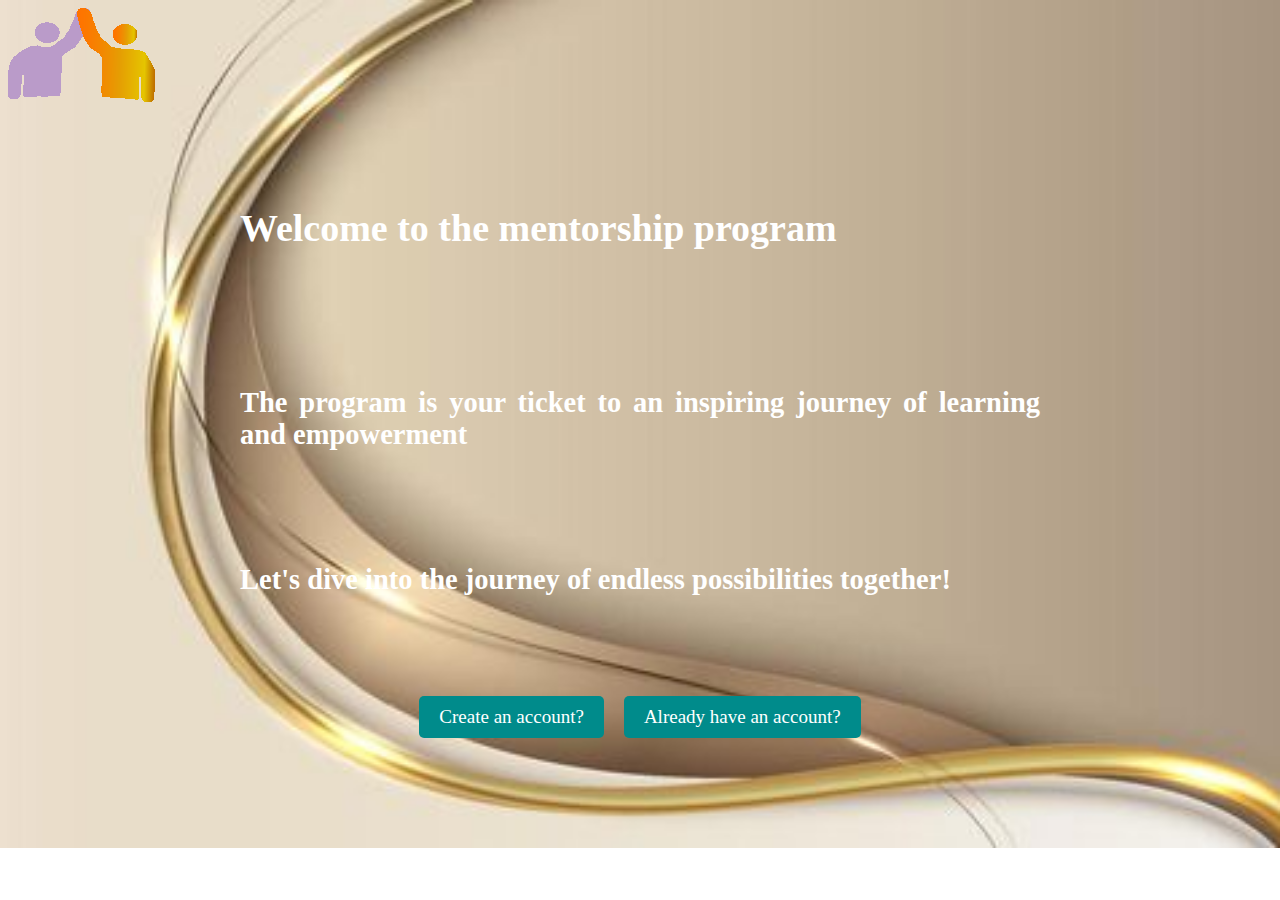
<file: index.html>
<!DOCTYPE html>
<html lang="en">
<head>
  <meta charset="UTF-8">
  <meta name="viewport" content="width=device-width, initial-scale=1.0">
  <title>Welcome-Page</title>
  <link rel="stylesheet" href="style.css">
</head>

<body style="background-image: url('WelcomepageWallpaper.jpg');">
  <img src="MentorshipDesign.png" alt="logo" class="logo"> 

  <div class="container">
    <h1>Welcome to the mentorship program</h1>  <br> <br> <br> <br>
    <h2> The program is your ticket to an inspiring journey of learning and empowerment</h2> <br> <br> <br>
    <h2> Let's dive into the journey of endless possibilities together!</h2> <br> <br> <br>
    <div class="buttons">
      <a href="signup.html" class="btn">Create an account?</a>
      <a href="Login.html" class="btn">Already have an account?</a>
    </div>
  </div>

</body>
</html>
</file>
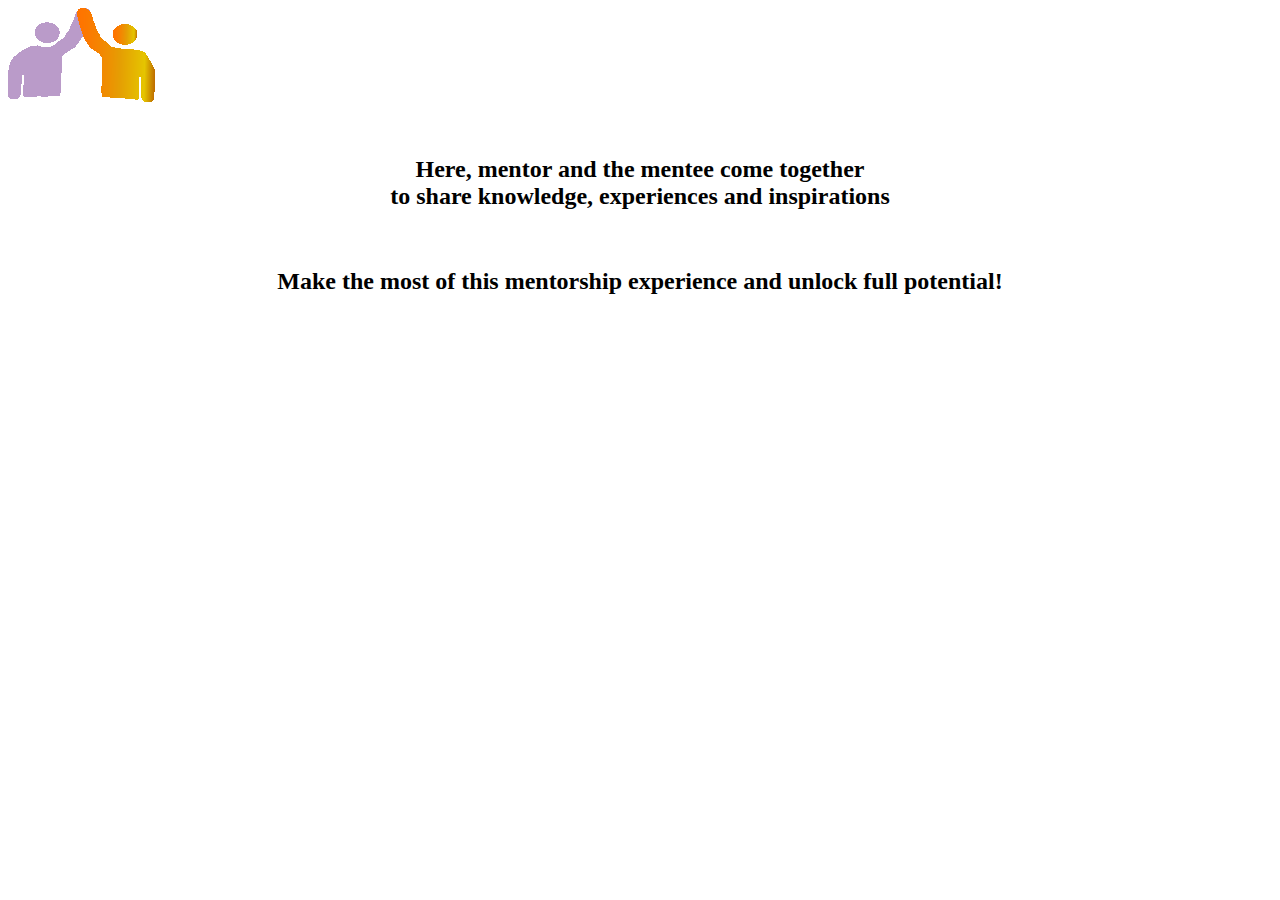
<file: aboutus.html>
<!DOCTYPE html>
<html lang="en">
<head>
    <meta charset="UTF-8">
    <meta name="viewport" content="width=device-width, initial-scale=1.0">
    <title>Aboutus</title>
    <link rel="stylesheet" href="aboutus.css">
</head>
<body>
    <img src="MentorshipDesign.png" alt="logo" class="logo"> 
    <div class="container">
        <h2> Here, mentor and the mentee come together <br> to share knowledge, experiences and inspirations</h1> <br>  
        <h2> Make the most of this mentorship experience and unlock full potential!</h2> <br> 
</body>
</html>
</file>
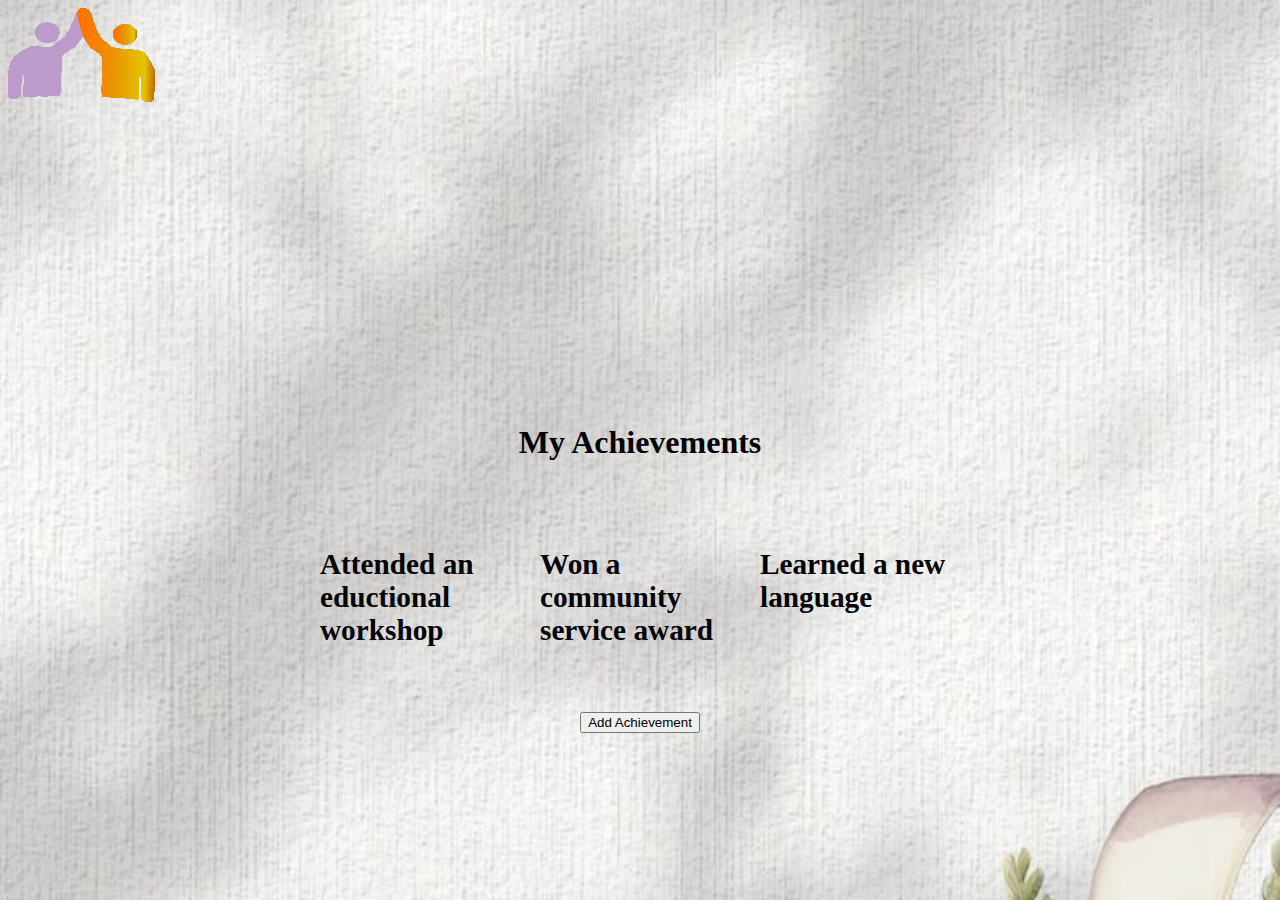
<file: achievement.html>
<!DOCTYPE html>
<html lang="en">
<head>
  <meta charset="UTF-8">
  <meta name="viewport" content="width=device-width, initial-scale=1.0">
  <title>Achievements</title>
  <link rel="stylesheet" href="achievement.css">
</head>
<body>
  <img src="MentorshipDesign.png" alt="logo" class="logo">
  <div class="topnav">
    <a class="active" href="mentorpage.html"> Mentor's Profile </a>
    <a href="goal.html">Goals</a>
    <a href="achievement.html"> Achievement </a>
    <a href="todo.html"> Todo List </a>
  </div>

  <div class="container">
    <h1>My Achievements</h1> <br> <br>

    <div class="achievements">
      <div class="achievement">
        <h3> Attended an eductional workshop</h3>
      </div>
      <div class="achievement">
        <h3> Won a community service award </h3>
      </div>
      <div class="achievement">
        <h3> Learned a new language </h3>
      </div>
    </div>
    <br>
    <br>
  <button class="btn" onclick="openForm()">Add Achievement</button>
  <div class="form-popup" id="addAchievementForm">
    <form action="/add_achievement" class="form-container">
      <h2>Add Achievement</h2>
      <label for="achievement">Achievement:</label>
      <input type="text" id="achievement" name="achievement" required>
      <button type="submit" class="btn">Add</button>
      <button type="button" class="btn cancel" onclick="closeForm()">Cancel</button>
    </form>
  </div>
</div>
<script>
  function openForm() {
    document.getElementById("addAchievementForm").style.display = "block";
  }
  function closeForm() {
    document.getElementById("addAchievementForm").style.display = "none";
  }
</script>
</body>
</html>
</file>
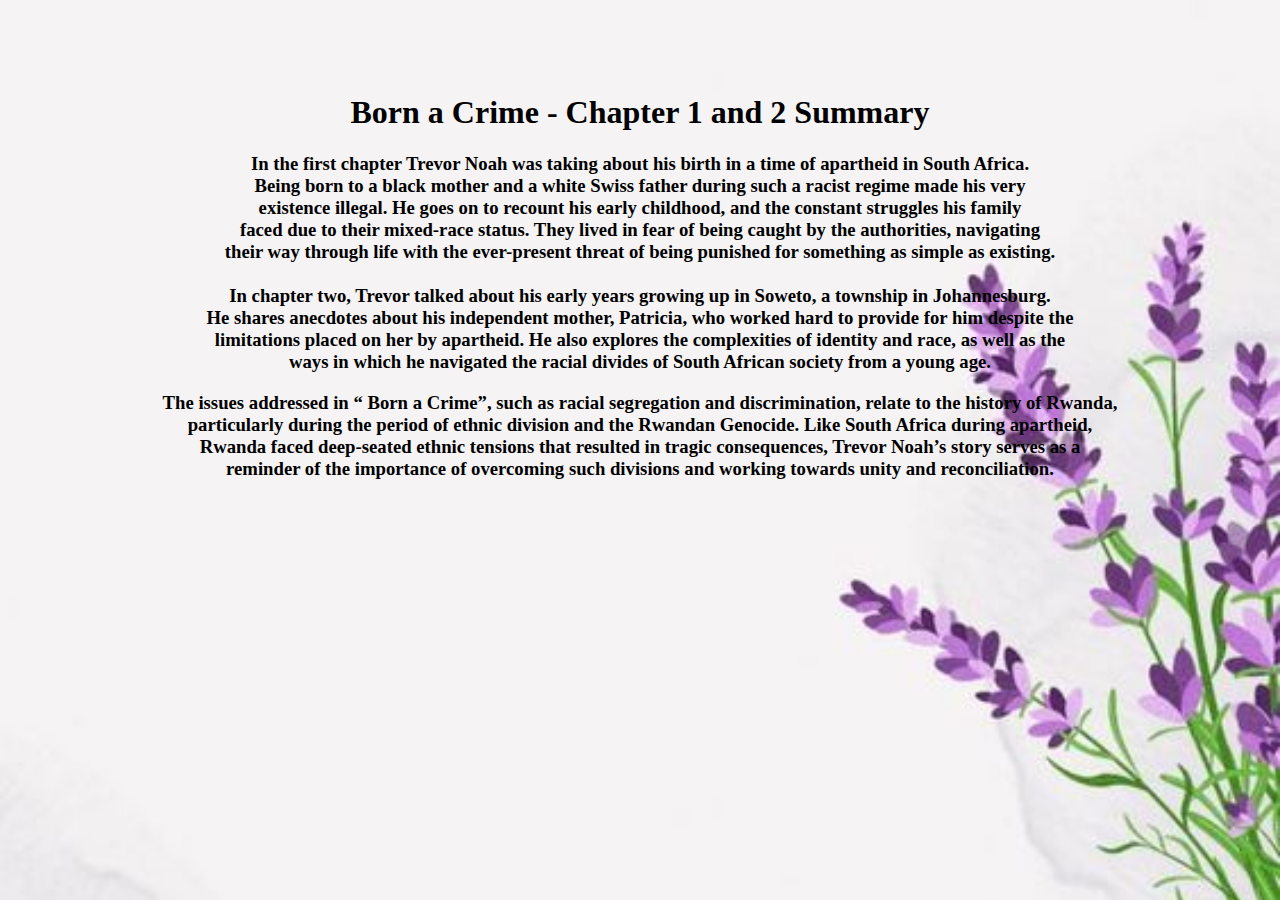
<file: book_summary.html>
<!DOCTYPE html>
<html lang="en">
<head>
    <meta charset="UTF-8">
    <meta name="viewport" content="width=device-width, initial-scale=1.0">
    <title> Book-Summary</title>
    <link rel="stylesheet" href="book_summary.css">
</head>
<body class="body">
    <div class="book_summary">
    <h1>Born a Crime - Chapter 1 and 2 Summary</h1>
    <h3>
      In the first chapter Trevor Noah was taking about his birth in a time of apartheid in South Africa. <br> Being born to a black mother and a white Swiss father during such a racist regime made his very <br> existence illegal. He goes on to recount his early childhood, and the constant struggles his family <br> faced due to their mixed-race status. They lived in fear of being caught by the authorities, navigating <br> their way through life with the ever-present threat of being punished for something as simple as existing. <br><br> In chapter two, Trevor talked about his early years growing up in Soweto, a township in Johannesburg. <br> He shares anecdotes about his independent mother, Patricia, who worked hard to provide for him despite the <br> limitations placed on her by apartheid. He also explores the complexities of identity and race, as well as the <br>  ways in which he navigated the racial divides of South African society from a young age.



    <h3> 
      The issues addressed in “ Born a Crime”, such as racial segregation and discrimination, relate to the history of Rwanda, <br> particularly  during the period of ethnic division and the Rwandan Genocide. Like South Africa during apartheid,<br> Rwanda faced deep-seated ethnic tensions that resulted in tragic consequences, Trevor Noah’s story  serves as a <br> reminder of the importance of overcoming such divisions and working towards unity and reconciliation.
    </h3>  
    </div>
</body>
</html>
</file>
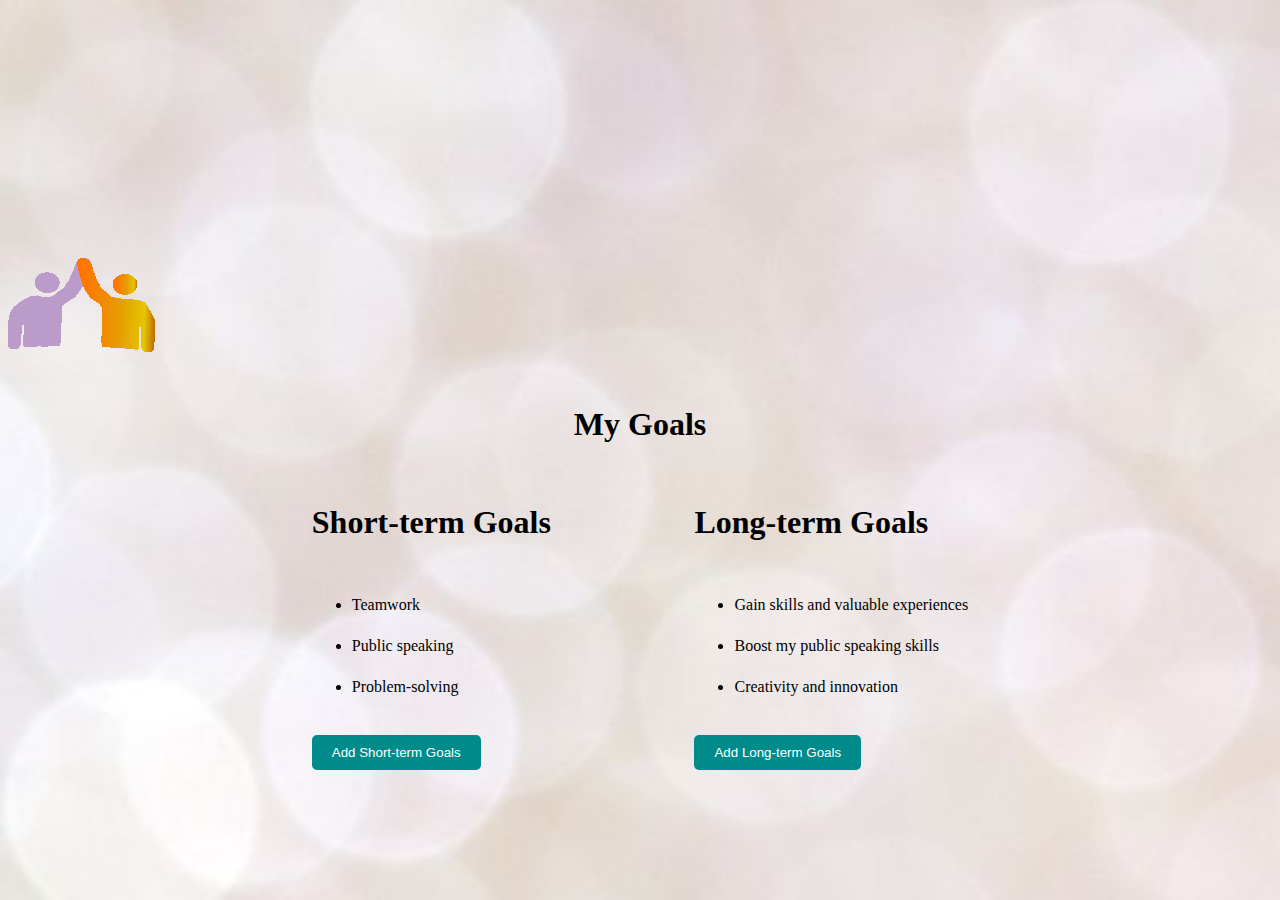
<file: goal.html>
<!DOCTYPE html>
<html lang="en">

<head>
  <meta charset="UTF-8">
  <meta name="viewport" content="width=device-width, initial-scale=1.0">
  <title>Goals</title>
  <link rel="stylesheet" href="goal.css">
</head>

<body>
  <div class="topnav">
    <a class="active" href="mentorpage.html"> Mentor's Profile </a>
    <a href="goal.html">Goals</a>
    <a href="achievement.html"> Achievement </a>
    <a href="todo.html">Todo List</a>
  </div>
  <img src="MentorshipDesign.png" alt="logo" class="logo">
  <div class="container">
    <h1>My Goals</h1> <br>
    <div class="goals">
      <div class="short-term">
        <h1>Short-term Goals</h1> <br>
        <ul>
          <li> Teamwork </li><br>
          <li>Public speaking</li><br>
          <li>Problem-solving</li><br>
        </ul>
        <button> Add Short-term Goals </button>
      </div>
      <div class="long-term">
        <h1>Long-term Goals</h1><br>
        <ul>
          <li> Gain skills and valuable experiences </li><br>
          <li> Boost my public speaking skills</li><br>
          <li> Creativity and innovation </li><br>
        </ul>
        <button> Add Long-term Goals </button>
      </div>
    </div>
  </div>
</body>

</html>
</file>
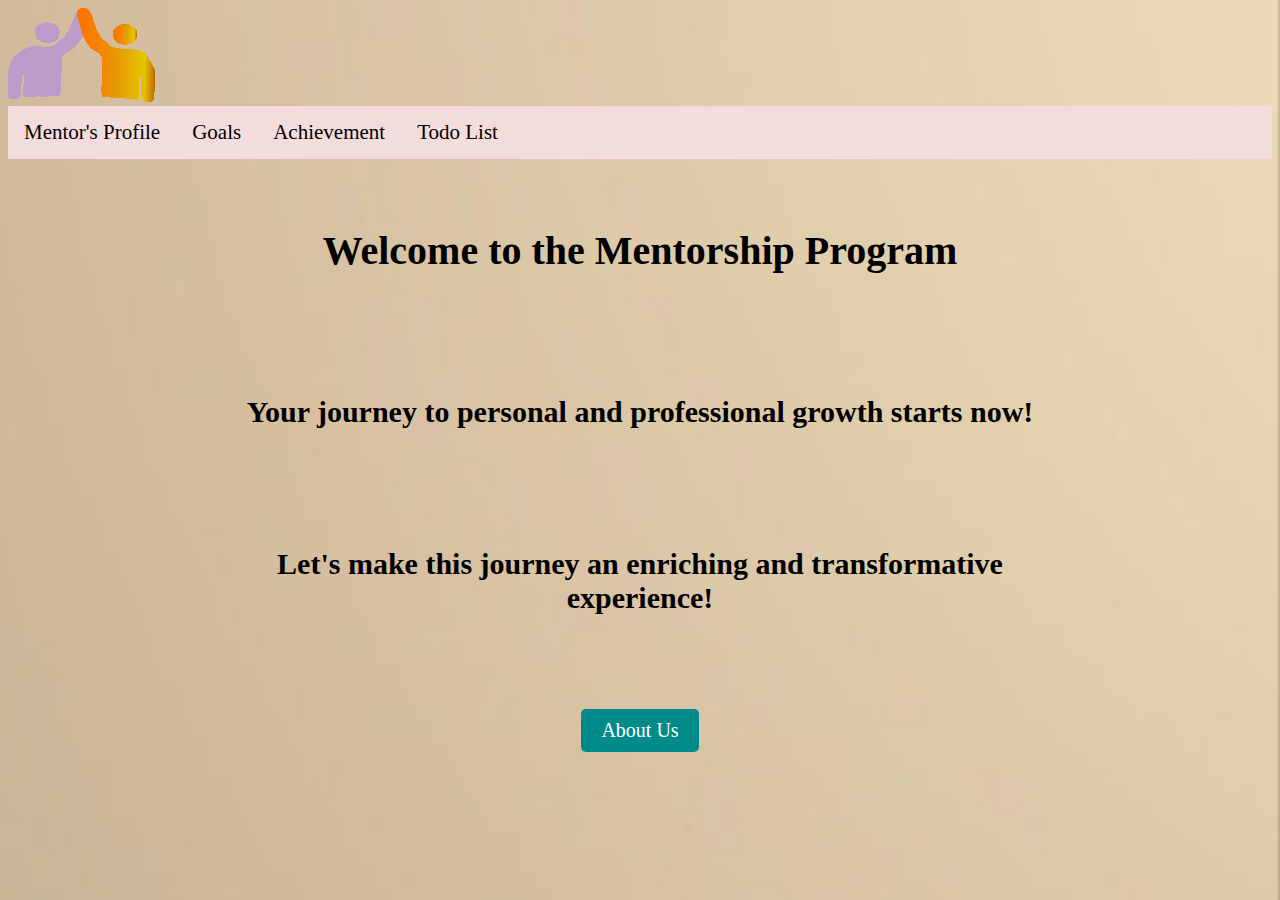
<file: Landingpage.html>
<!DOCTYPE html>
<html lang="en">
<head>
  <meta charset="UTF-8">
  <meta name="viewport" content="width=device-width, initial-scale=1.0">
  <title>Landing Page</title>
  <link rel="stylesheet" href="landingpage.css">
</head>
<body>
  <img src="MentorshipDesign.png" alt="logo" class="logo">
  <div class="topnav">
    <a class="active" href="mentorpage.html"> Mentor's Profile </a>
    <a href="goal.html">Goals</a>
    <a href="achievement.html"> Achievement </a>
    <a href="todo.html">Todo List</a>
  </div>

  <br>
  <div class="container">
    <h1>Welcome to the Mentorship Program</h1> <br> <br> <br> 
    <h2> Your journey to personal and professional growth starts now!</h2> <br> <br> <br> 
    <h2> Let's make this journey an enriching and transformative experience!</h2> <br> <br> <br> 
    <a href="aboutus.html" class="btn"> About Us </a> 
  </div>

</body>
</html>
</file>
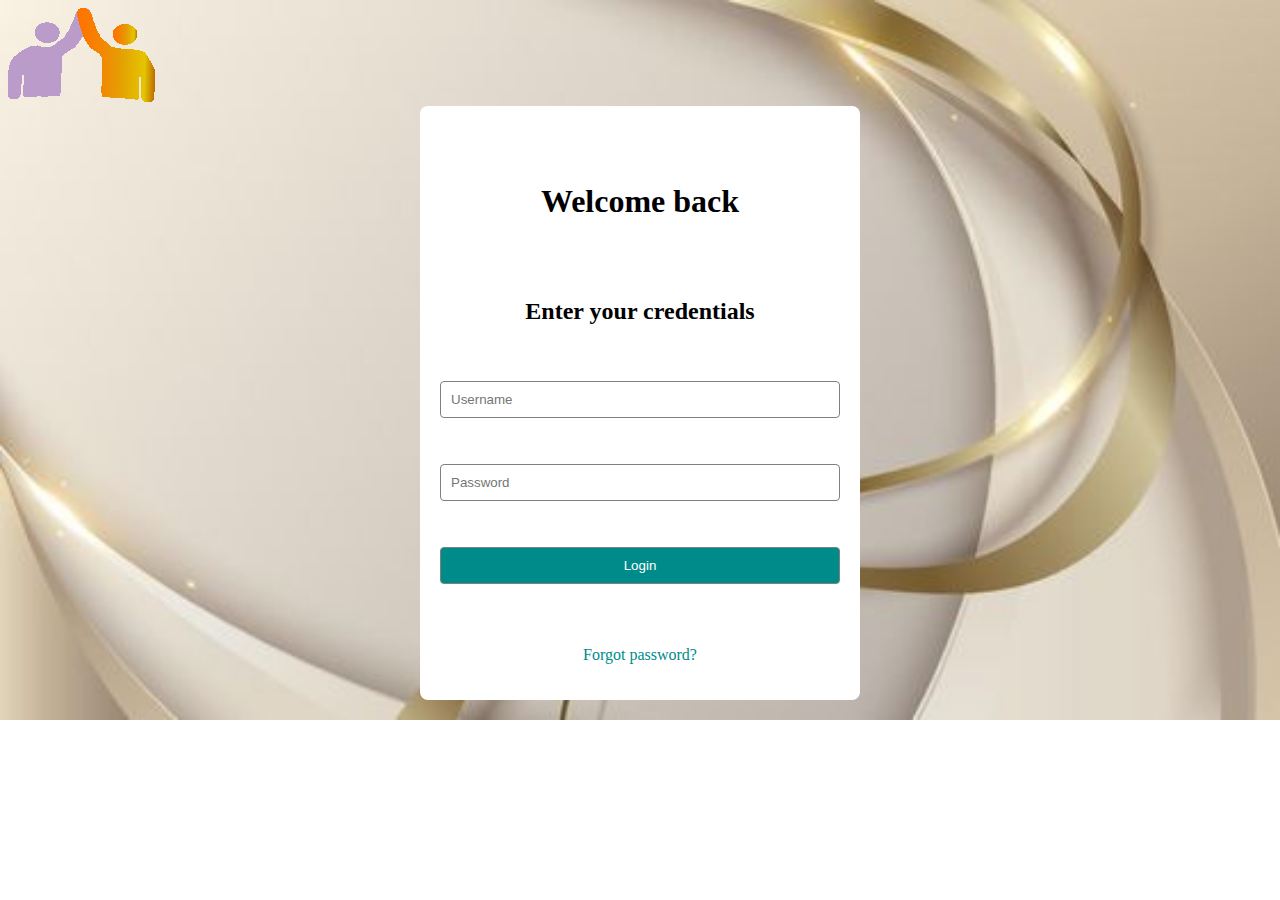
<file: Login.html>
<!DOCTYPE html>
<html lang="en">
<head>
    <meta charset="UTF-8">
    <meta name="viewport" content="width=device-width, initial-scale=1.0">
    <title>Login</title>
    <link rel="stylesheet" href="login.css">

</head>
<body>
    <img src="MentorshipDesign.png" alt="logo" class="logo"> 
    <div class="login-page"> <br> <br> 
        <h1>Welcome back</h1> <br> <br> 
        <h2>Enter your credentials</h2> <br> <br> 
        <form action="Landingpage.html">
           
            <input type="text" placeholder="Username"required> <br><br> 
            <input type="password" placeholder="Password" required> <br><br> 
            <button type="submit"> Login </button> <br><br> 
        </form>
        <p><a href="#">Forgot password?</a></p>
</body>
</html>
</file>
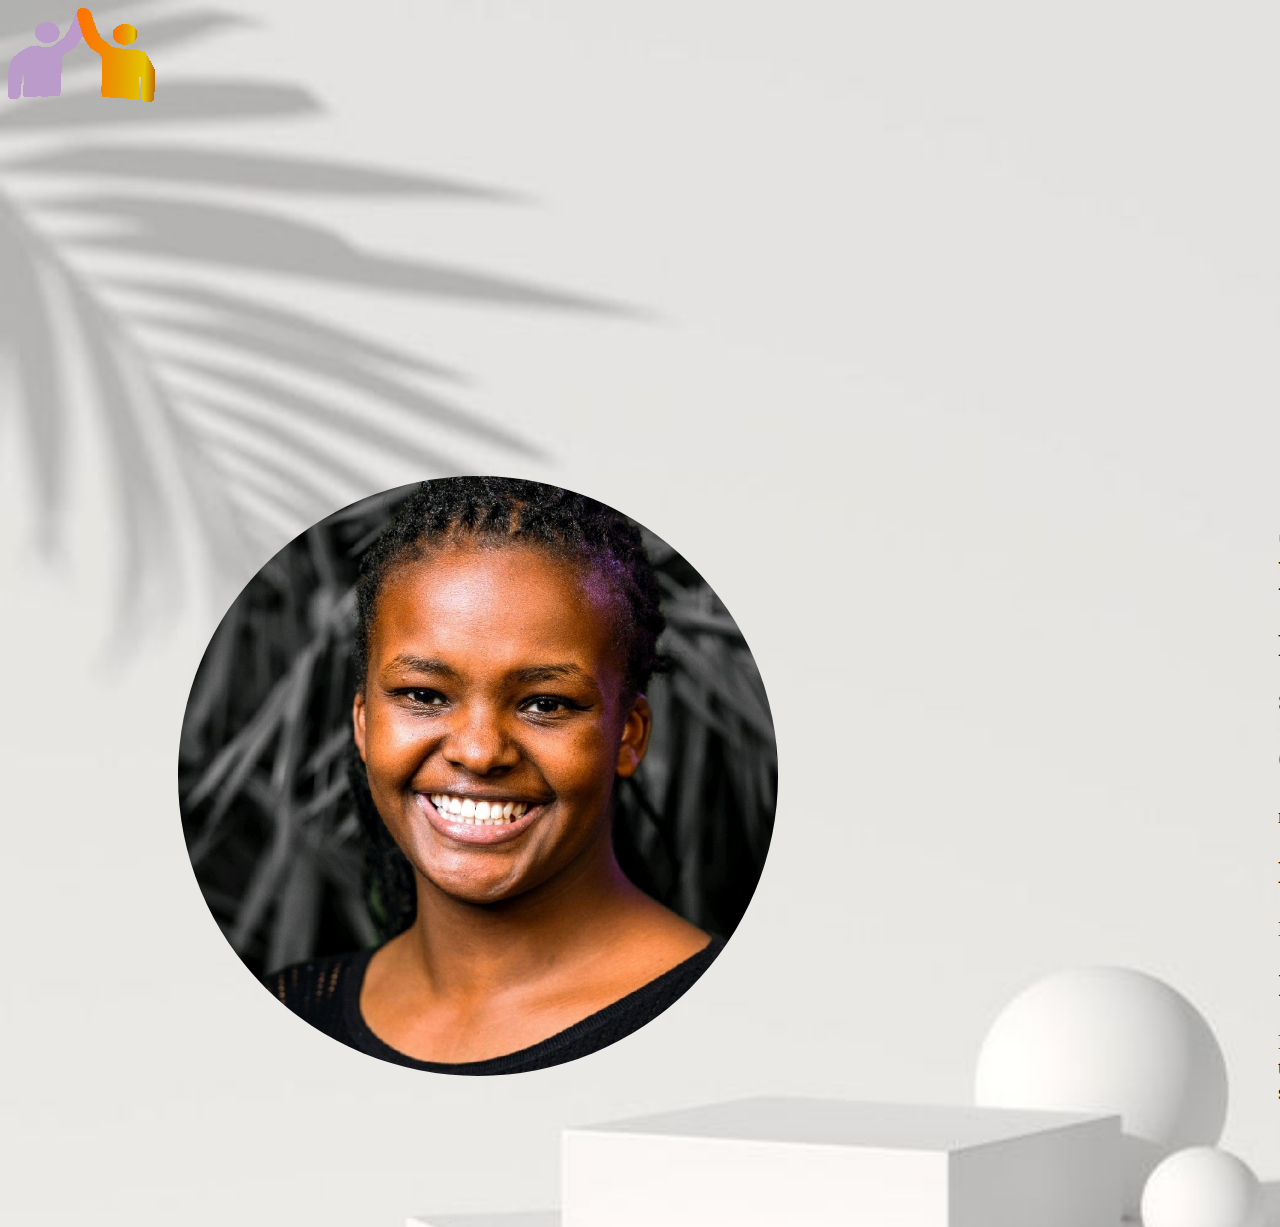
<file: mentorpage.html>
<!DOCTYPE html>
<html lang="en">

<head>
  <meta charset="UTF-8">
  <meta name="viewport" content="width=device-width, initial-scale=1.0">
  <title>Mentor's Profile</title>
  <link rel="stylesheet" href="mentorpage.css">
</head>

<body>
  <img src="MentorshipDesign.png" alt="logo" class="logo">
  <div class="topnav">
    <a class="active" href="mentorpage.html"> Mentor's Profile </a>
    <a href="goal.html">Goals</a>
    <a href="achievement.html"> Achievement </a>
    <a href="todo.html">Todo List</a>
  </div>

  <div class="container">
    <div class="mentor-profile">

      <div class="mentor-image">
        <img src="Mentor's Picture.jpeg" alt="Mentor's Picture"> <br> <br> <br> <br>
      </div>
      <div class="mentorprofile-content">
        <h1> Joyce Ndichu </h1>
        <h2> Profession: </h2>
        <p> Software Engineer </p>
        <h2> Company:</h2>
        <p> mPharma </p>
        <h2> Nationality: </h2>
        <p> Kenyan </p>
        <h2> Interests: </h2>
        <p>Learning new things & Solving social problems </p>
      </div>
      </h4>
    </div>
  </div>
</body>

</html>
</file>
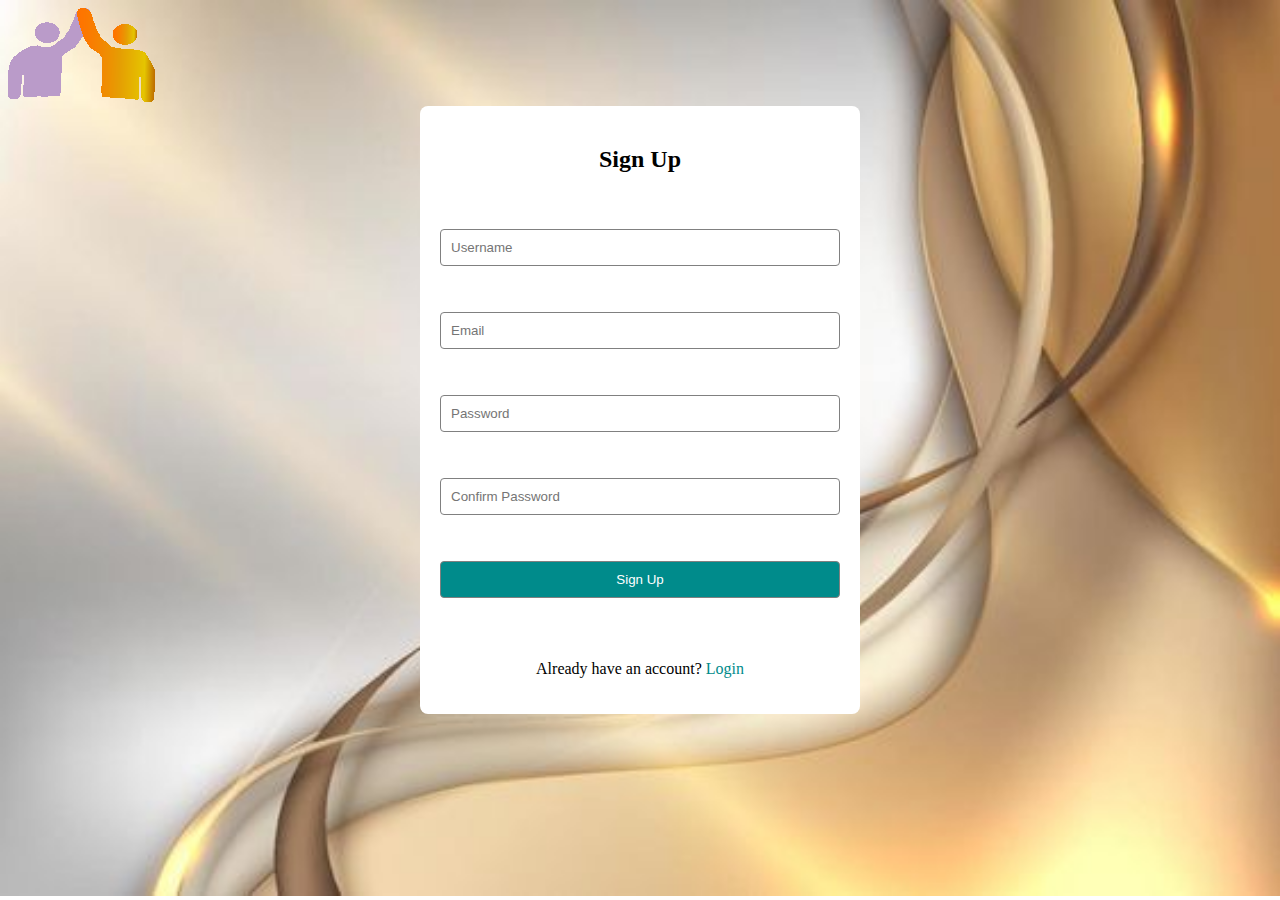
<file: signup.html>
<!DOCTYPE html>
<html lang="en">

<head>
    <meta charset="UTF-8">
    <meta name="viewport" content="width=device-width, initial-scale=1.0">
    <title> Mentorship Program </title>
    <link rel="stylesheet" href="signup.css">
</head>

<body class="body">

    <div class="Container">
        <img src="MentorshipDesign.png" alt="logo" class="logo"> 
        <div class="login-page">
            <h2>Sign Up</h2> <br> <br> 
            <form action="Landingpage.html">
                <input type="text" placeholder="Username" required> <br> <br> 
                <input type="email" placeholder="Email" required> <br> <br> 
                <input type="password" placeholder="Password" required> <br> <br> 
                <input type="password" placeholder="Confirm Password" required> <br> <br> 
                <button type="submit"> Sign Up </button> <br> <br> 
            </form>
            <p> Already have an account? <a href="Login.html"> Login </a></p>


        </div>
</body>

</html>
</file>
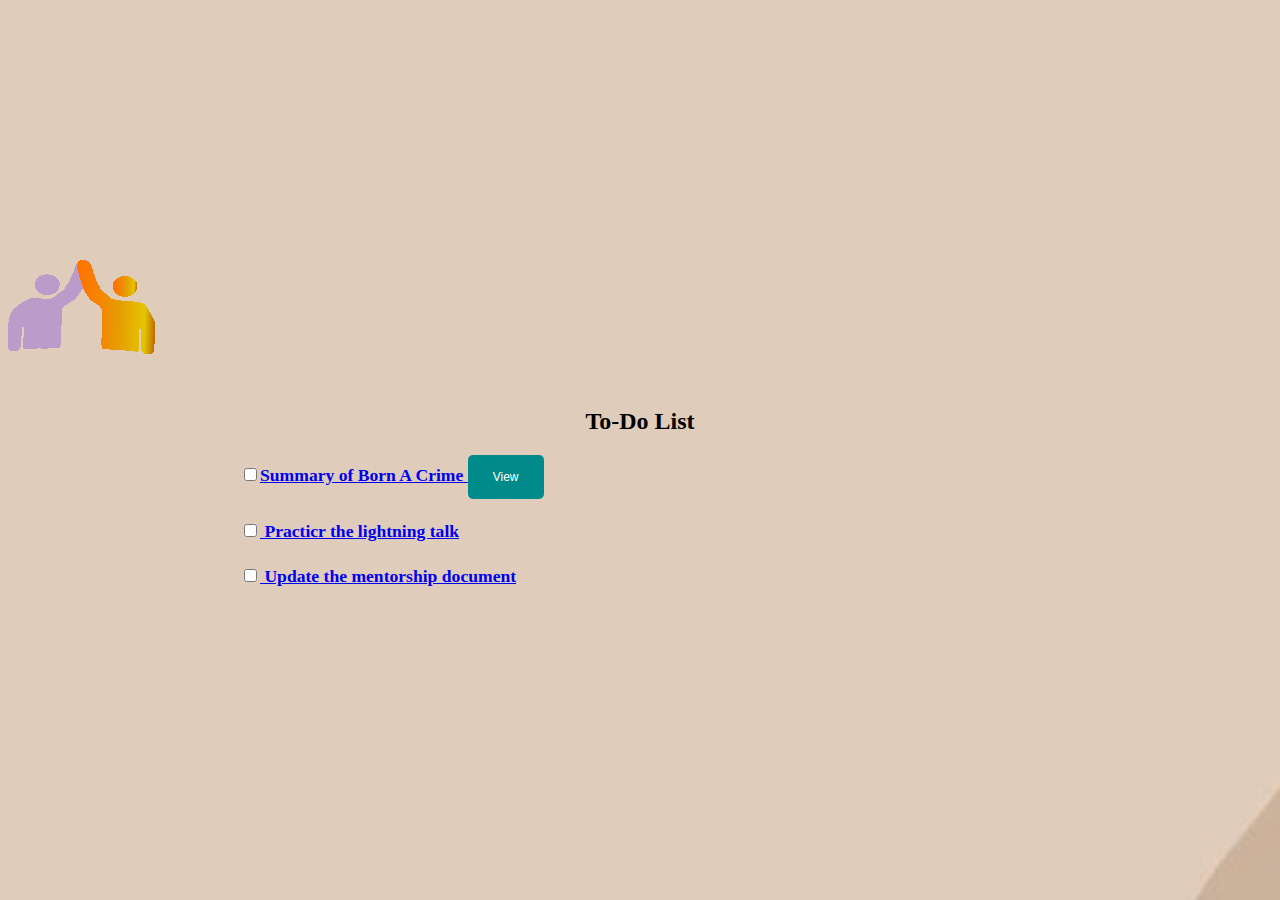
<file: todo.html>
<!DOCTYPE html>
<html lang="en">

<head>
  <meta charset="UTF-8">
  <meta name="viewport" content="width=device-width, initial-scale=1.0">
  <title>To-Do List</title>
  <link rel="stylesheet" href="todo.css">
</head>

<body>
  <div class="topnav">
    <a class="active" href="mentorpage.html"> Mentor's Profile </a>
    <a href="goal.html">Goals</a>
    <a href="achievement.html"> Achievement </a>
    <a href="todo.html">To-do List</a>
  </div>
  <img src="MentorshipDesign.png" alt="logo" class="logo">
  
  <div class="container">
    <h2>To-Do List</h2>
    <p class="todo-list">

      <!-- <p><input type="checkbox" id="task1"><a href="book_summary.html"> Read chapter one & two and write summary for Born a crime <button> View </button> </label></p>
      <p><input type="checkbox" id="task2"><label for="task2"> Practice the ligtning talk</label></p>
      <p><input type="checkbox" id="task3"><label for="task3"> Update the mentorship document </label></p>
      </p> -->

          <p id="task1"><b><input type="checkbox" ><a href="book_summary.html">Summary of Born A Crime <button> View </button></b> </p>
          <p id="task2"><b><input type="checkbox" > Practicr the lightning talk  </b> </p>
          <p id="task3"><b><input type="checkbox" > Update the mentorship document </b> </p>
  </body>
  </html>
</file>
<file: style.css>
body{
    background-repeat: no-repeat;
    background-size: cover;
  }
  .container {
    max-width: 800px;
    margin: 100px auto;
    text-align:justify;
    color:rgb(255, 255, 255);
    font-size: 19px;
  }
 
  .buttons {
    display: flex;
    justify-content:center;
  }
  .btn {
    padding: 10px 20px;
    margin:10px; 
    background-color: darkcyan;
    color: white;
    text-decoration: none;
    border-radius: 5px;
  } 
 /* Media queries */
@media only screen and (max-width: 600px) {
  .container {
    margin: 50px auto;
  }
}
</file>
<file: aboutus.css>
.container {
    max-width: 800px;
    margin: 50px auto;
    text-align: center;
  }

  /* Media queries */
@media only screen and (max-width: 600px) {
    .container {
      margin: 50px auto;
    }
  }
</file>
<file: achievement.css>
body {
 background-image: url('Achievement.jpgjpg');
  background-repeat: no-repeat;
  background-size: cover;
}

.topnav {
  overflow: hidden;
  margin-left: 1320px;
}

.topnav a {
  float: left;
  color:white;
  text-align: center;
  padding: 14px 16px;
  text-decoration: none;
  font-size: 23px;
  background-color: darkcyan;
}

.topnav a.active {
  color: black;
  font-size: 23px;
  background-color: darkcyan;
}

.container {
  max-width: 800px;
  margin: 50px auto;
  text-align: center;
}

.achievements {
  display: flex;
  flex-wrap: wrap;
  justify-content: center;
  gap: 20px;
  font-size: 20px;
}
.achievement {
  max-width: 200px;
  text-align: left;
  font-size: 25px;
}
.achievement img {
  width: 100%;
  border-radius: 5px;
}
.achievement p {
  margin-top: 10px;
}
.btn:hover {
  background-color:darkcyan;
}
.btnn{
  padding: 15px 25px;
  display: inline-block;
  background-color: darkcyan;
  color: #fff;
  text-decoration: none;
  border-radius: 5px;
}
.form-popup {
  display: none;
  position: fixed;
  bottom: 0;
  right: 0;
  left: 0;
  background-color: rgba(0, 0, 0, 0.5);
  z-index: 9;
}
.form-container {
  max-width: 400px;
  background-color: #fefefe;
  margin: 10% auto;
  padding: 20px;
  border-radius: 5px;
}
.form-container h2 {
  margin-bottom: 20px;
}
.form-container label {
  display: block;
  margin-bottom: 10px;
}
.form-container input[type="text"],
.form-container textarea {
  width: 100%;
  padding: 10px;
  margin-bottom: 20px;
  border-radius: 5px;
  border: 1px solid #ccc;
}
.form-container button {
  width: 100%;
  padding: 10px;
  background-color: darkcyan;
  color: #fff;
  border: none;
  border-radius: 5px;
  cursor: pointer;
}
.form-container button:hover {
  background-color: darkcyan;
}
.cancel {
  background-color: #ccc;
  margin-top: 10px;
}

@media only screen and (max-width: 600px) {
  .container {
    margin: 50px auto;
  }
}
</file>
<file: book_summary.css>
body {
    background-image: url('Booksummary.jpg');
     background-repeat: no-repeat;
     background-size: cover;
   }

   .book_summary{
    /* text-align:justify; */
    padding-top: 65px;
    text-align: center;
   }
</file>
<file: goal.css>
body {
    background-image: url(goalswallpaper.jpg);
    background-repeat: no-repeat;
    background-size: cover;
  }

  .topnav {
    overflow: hidden;
    margin-left: 1320px;
  }
  
  .topnav a {
    float: left;
    color: black;
    text-align: center;
    padding: 14px 16px;
    text-decoration: none;
    font-size: 20px;
  }
  
  
  
  .topnav a.active {
    color: black;
    font-size: 20px;
  }
  
  .container {
    max-width: 800px;
    margin: 50px auto;
    text-align: center;
  }
  h2 {
    font-size: 2em;
  }
  .goals {
    display: flex;
    justify-content: space-around;
  }
  ul {
    text-decoration: none;
    
  }
  ul li {
    margin-bottom: 5px;
  }
  button {
    padding: 10px 20px;
    background-color:darkcyan;
    color: white;
    border: none;
    border-radius: 5px;
    cursor: pointer;
  }
  .short-term{
    text-align: justify;
  }
  .long-term{
      text-align: justify;
    }

  /* Media queries */
@media only screen and (max-width: 600px) {
  .container {
    margin: 50px auto;
  }
}
</file>
<file: landingpage.css>
body{
  background-image: url('landin.jpg');
  background-repeat: no-repeat;
    background-size: cover;

}
.topnav {
  overflow: hidden;
  background-color: rgb(243, 220, 220);
}

.topnav a {
  float: left;
  color: black;
  text-align:left;
  padding: 14px 16px;
  text-decoration: none;
  font-size: 21px;
  justify-content: space-between;
}



.topnav a.active {
  color: bla;
}

.container {
  max-width: 800px;
  margin: 50px auto;
  text-align: center;
  font-size: 20px;
}


.btn {
  display: inline-block;
  padding: 10px 20px;
  background-color: darkcyan;
  color: white;
  text-decoration: none;
  border-radius: 5px;
}

/* Media queries */
@media only screen and (max-width: 600px) {
  .container {
    margin: 50px auto;
  }
}
</file>
<file: login.css>
body{
  background-image: url('login.jpg');
  background-repeat: no-repeat;
    background-size: cover;

}

.login-page {
    max-width: 400px;
    margin: 0 auto;
    padding: 20px;
    text-align: center;
    background-color: white;
    border-radius: 8px;
  
  }
  
  input[type="text"],
  input[type="email"],
  input[type="password"],
  button {
    display: block;
    width: 100%;
    margin-bottom: 10px;
    padding: 10px;
    border: 1px solid grey;
    border-radius: 4px;
    box-sizing: border-box;
  }
  
  button {
    background-color: darkcyan;
    color: white;
    cursor: pointer;
  }

  a {
    text-decoration: none;
    color:darkcyan;
  }
  
  /* Media queries */
@media only screen and (max-width: 600px) {
  .container {
    margin: 50px auto;
  }
}
</file>
<file: mentorpage.css>
body {
  background-image: url(MentorWallpaper.jpg);
  background-repeat: no-repeat;
  background-size: cover;
}

.topnav {
  overflow: hidden;
  margin-left: 1320px;
}

.topnav a {
  float: left;
  color: black;
  text-align: center;
  padding: 14px 16px;
  text-decoration: none;
  font-size: 20px;
}



.topnav a.active {
  color: black;
  font-size: 20px;
}

  .container {
    max-width: 800px;
    margin: 50px auto;
    display: flex;
    margin-left: 150px;
    margin-top: 100px;


  }
  
  .mentor-profile {
    display: flex;
    text-align: left;
    padding: 20px;
    border: white;
    border-radius: 5px;
    font-size: 19px;
  }
  .mentor-profile img {
    width: 600px;
    border-radius: 50%;
    margin-bottom: 10px;
    
  }
  .mentorprofile-content{
    margin-left: 500px;
    font-size: 21px;
    margin-right: 10px;
  }

  /* Media queries */
@media only screen and (max-width: 600px) {
  .container {
    margin: 50px auto;
  }
  .mentor-profile img{
    width: 100px;
    border-radius: 10%;
    margin-bottom: 5px;
  }
  .mentorprofile-content{
    margin-left: 80px;
  }
  .logo{
    width: 100px ;
    height: 100px;

  }
}
</file>
<file: signup.css>
body{
  background-image:url('signupwallpaper.jpg');
    background-repeat: no-repeat;
    background-size: cover;
}

.action{
  text-align: center;
}
.login-page {
  max-width: 400px;
  margin: 0 auto;
  padding: 20px;
  text-align: center;
  background-color: white;
  border-radius: 8px;
  box-shadow: grey;
  margin-bottom: 120px;

}

input[type="text"],
input[type="email"],
input[type="password"],
button {
  display: block;
  width: 100%;
  margin-bottom: 10px;
  padding: 10px;
  border: 1px solid grey;
  border-radius: 4px;
  box-sizing: border-box;
}

button {
  background-color: darkcyan;
  color: white;
  cursor: pointer;
}

a {
  text-decoration: none;
  color: darkcyan;
}
</file>
<file: todo.css>
body {
  background-image: url('todolistwallpaper.jpg');
    background-repeat: no-repeat;
    background-size: cover;
  }

  .topnav {
    overflow: hidden;
    margin-left: 1320px;
  }
  
  .topnav a {
    float: left;
    color: black;
    text-align: center;
    padding: 14px 16px;
    text-decoration: none;
    font-size: 17px;
  }
  
  click{
    display: flex;
    gap: 50px;
}
#view{
  margin-bottom: 30%;
}
#words{
    margin-top: 6%;
}
.btn{
    padding: 12px 22px;
    margin-bottom: 10%;
}
  
  .topnav a.active {
    color: black;
  }
  

  .container {
    max-width: 800px;
    margin: 50px auto;
    text-align: center;
  }
  .todo-list {
    list-style-type: none;
    padding: 0;
    gap: 20px;
  }
  .todo-list li {
    margin-bottom: 10px;
  }
  /* input[type="checkbox"] {
    display: none;
  }
  label {
    display: inline-block;
    background-color:grey;
    padding: 10px 20px;
    border-radius: 5px;
    cursor: pointer;
  } */
  /* input[type="checkbox"]:checked + label {
    background-color: #c3e6cb;
    text-decoration: line-through;
    border-color: black;
  } */
  p {
    font-size: 1.1em;
    line-height: 1.6;
    text-align: left;
  }
  button {
    padding: 15px 25px;
    background-color:darkcyan;
    color: #fff;
    border: none;
    border-radius: 5px;
    cursor: pointer;
    font-size: 12px;
  }

  
  /* Media queries */
@media only screen and (max-width: 600px) {
  .container {
    margin: 50px auto;
  }
}
</file>
